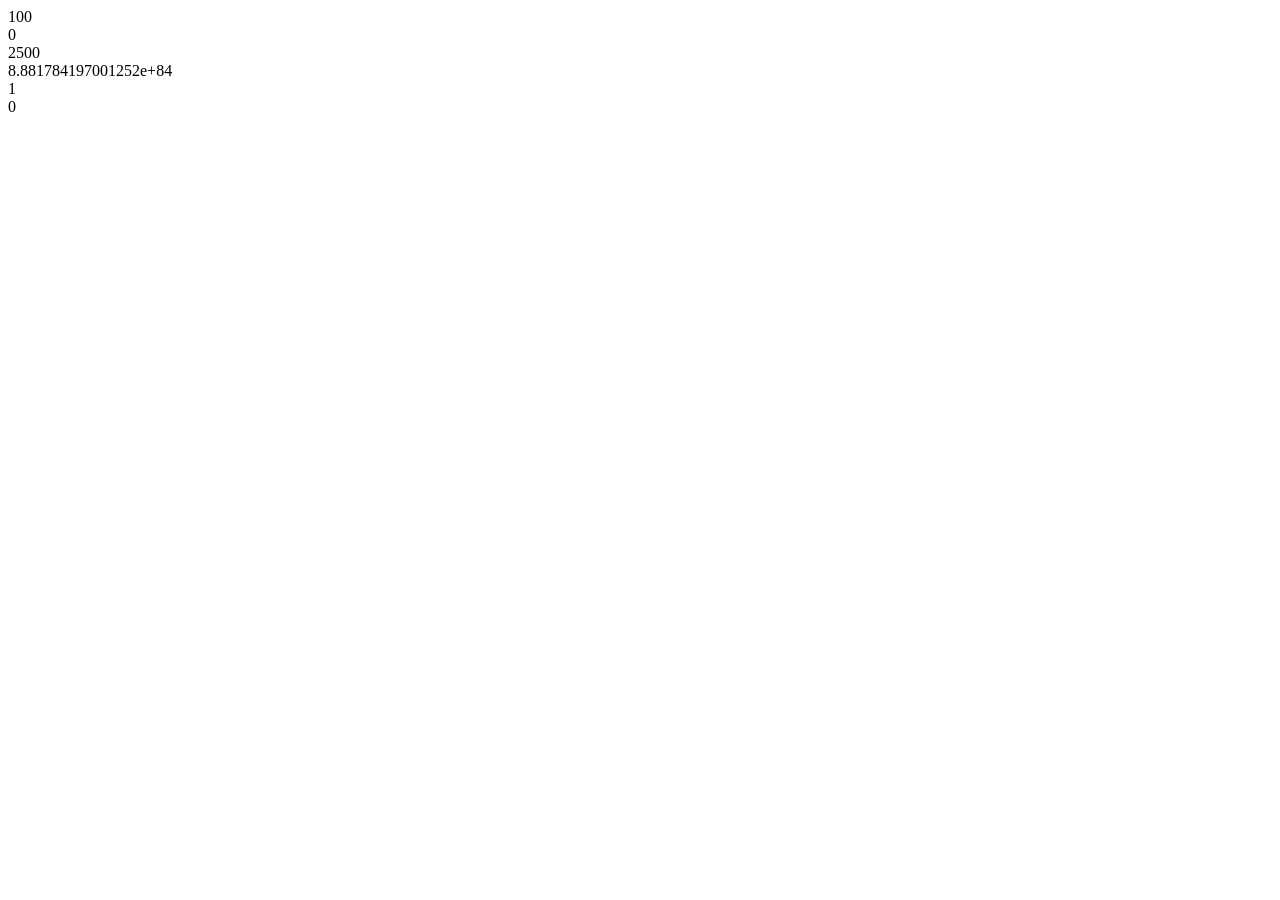
<file: Day 9/index.html>
<!DOCTYPE html>
<html lang="en">
<head>
    <meta charset="UTF-8">
    <meta name="viewport" content="width=device-width, initial-scale=1.0">
    <title>JavaScript Operators</title>
</head>
<body>
   
</body>
</html>
<script>

let A = 50;
let B = 50;
let C = A+B;
let D = A-B;
let E= A*B;
let F = A**B;
let G = A/B;
let H = A%B;

document.write(C);
document.write("<br>");

document.write(D);
document.write("<br>");

document.write(E);
document.write("<br>");

document.write(F);
document.write("<br>");

document.write(G);
document.write("<br>");

document.write(H);
document.write("<br>");


</script>
</file>
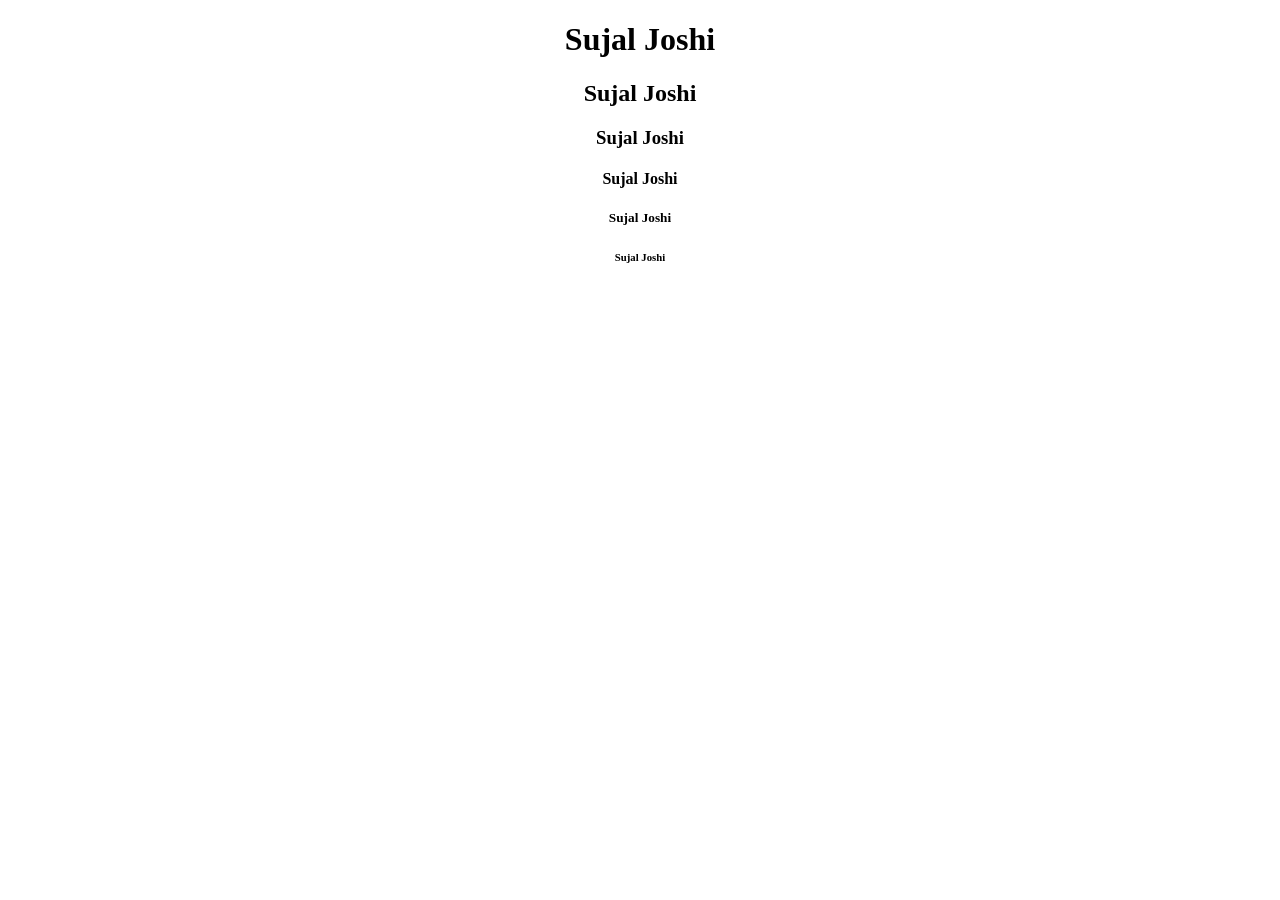
<file: Day 1/practical 1.html>
<!DOCTYPE html>
<html lang="en">
<head>
    <meta charset="UTF-8">
    <meta http-equiv="X-UA-Compatible" content="IE=edge">
    <meta name="viewport" content="width=device-width, initial-scale=1.0">
    <title>Practical 1</title>
</head>
<body>
    <center>
        <h1>Sujal Joshi</h1>
        <h2>Sujal Joshi</h2>
        <h3>Sujal Joshi</h3>
        <h4>Sujal Joshi</h4>
        <h5>Sujal Joshi</h5>
        <h6>Sujal Joshi</h6>
    </center>
</body>
</html>
</file>
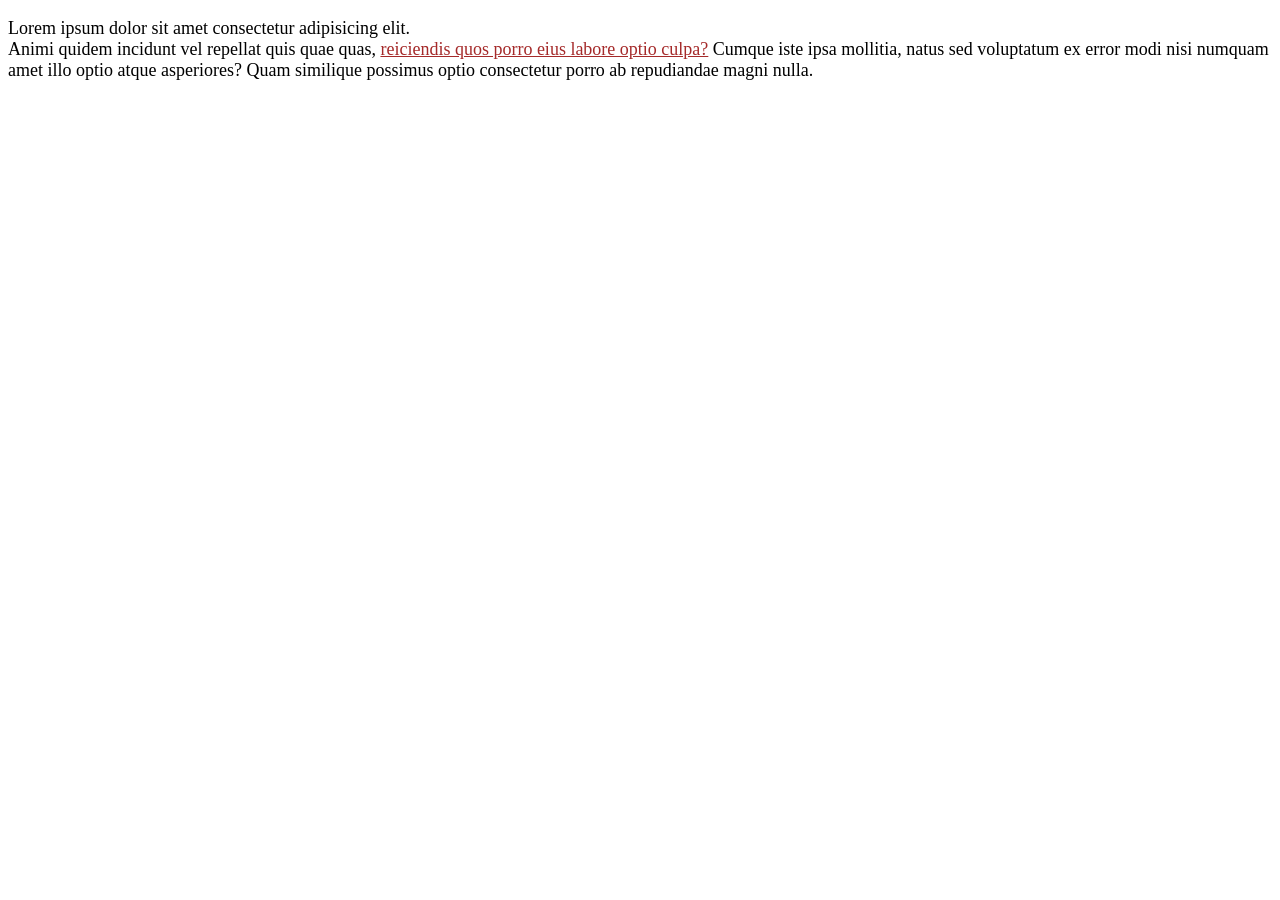
<file: Day 1/practical 2.html>
<!DOCTYPE html>
<html lang="en">
<head>
    <meta charset="UTF-8">
    <meta http-equiv="X-UA-Compatible" content="IE=edge">
    <meta name="viewport" content="width=device-width, initial-scale=1.0">
    <title>Practical 2</title>
</head>
<body>
    <p style="font-size: large;">Lorem ipsum dolor sit amet consectetur adipisicing elit. <br> Animi quidem incidunt vel repellat quis quae quas, <span style="color: brown;text-decoration: underline;"> reiciendis quos porro eius labore optio culpa?</span> Cumque iste ipsa mollitia, natus sed voluptatum ex error modi nisi numquam amet illo optio atque asperiores? Quam similique possimus optio consectetur porro ab repudiandae magni nulla.</p>
</body>
</html>
</file>
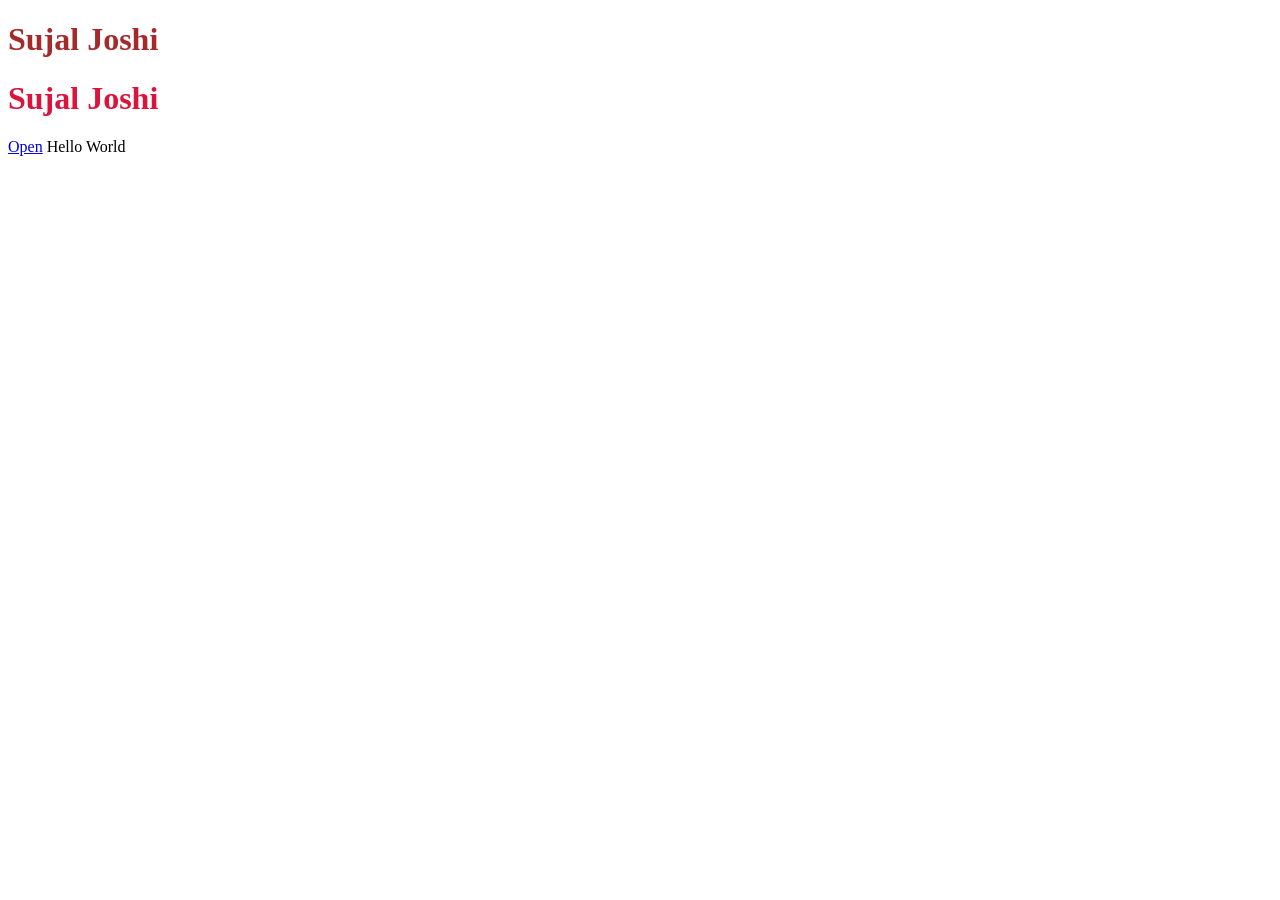
<file: Day 1/practical 3.html>
<!DOCTYPE html>
<html lang="en">
<head>
    <meta charset="UTF-8">
    <link rel="stylesheet" href="styles/styles.css">
    <meta http-equiv="X-UA-Compatible" content="IE=edge">
    <meta name="viewport" content="width=device-width, initial-scale=1.0">
    <base href="https://google.com/" target="_blank">
    <title>Practical 3</title>
    <style>
        .name1{
            color: crimson;
        }
    </style>
</head>
<body>
    <h1 class="name">Sujal Joshi</h1>
    <h1 class="name1">Sujal Joshi</h1>
    <a href="drive">Open</a>
</body>
</html>

<script>
    document.write("Hello World")
</script>
</file>
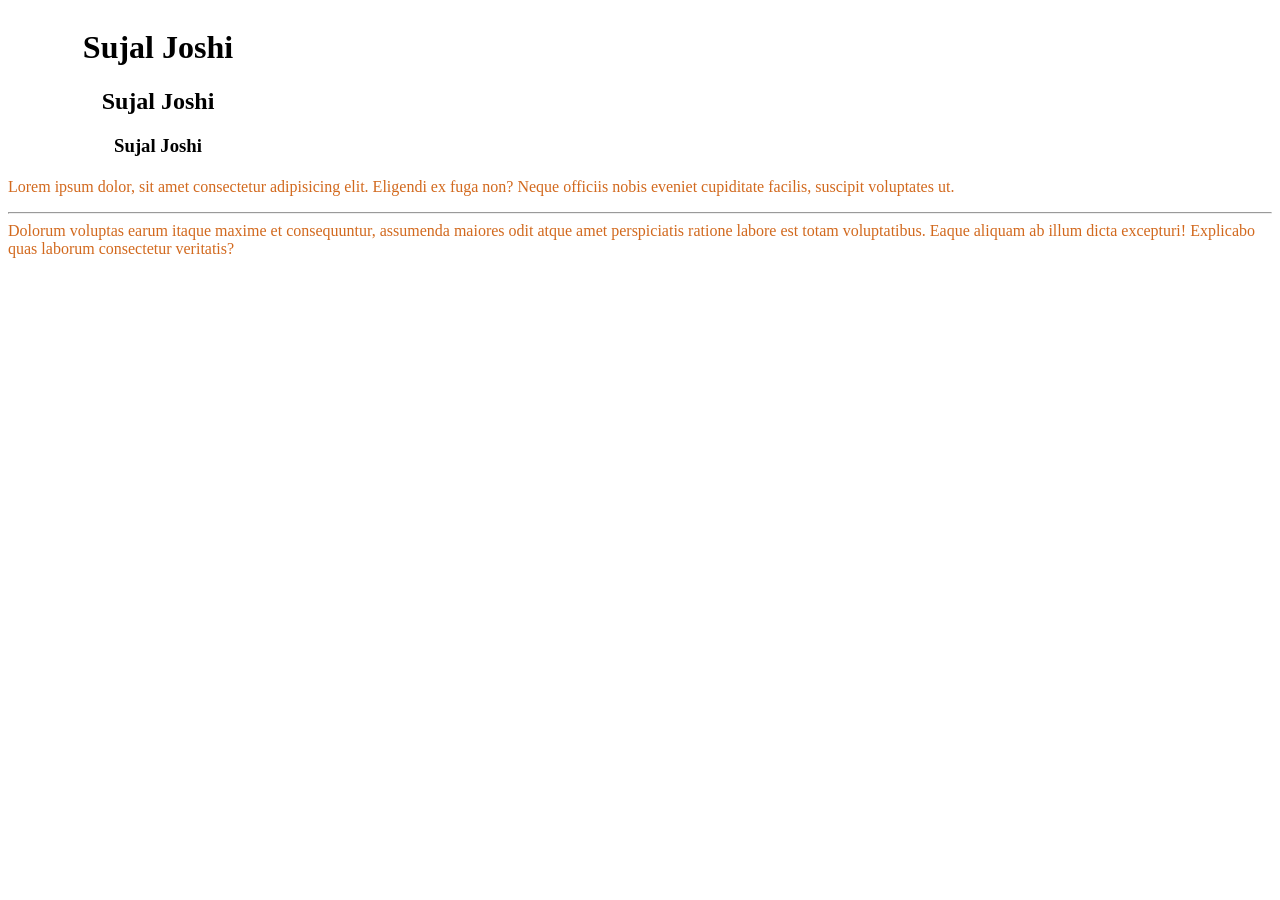
<file: Day 1/practical 4.html>
<!DOCTYPE html>
<html lang="en">
<head>
    <meta charset="UTF-8">
    <link rel="stylesheet" href="styles/styles.css">
    <meta http-equiv="X-UA-Compatible" content="IE=edge">
    <meta name="viewport" content="width=device-width, initial-scale=1.0">
    <title>Practical 4</title>
</head>
<body>
    <div id="nav-placeholder"></div>
    <iframe src="practical 1.html" frameborder="0"></iframe>
    <div class="paragraph1">
    <p>Lorem ipsum dolor, sit amet consectetur adipisicing elit. Eligendi ex fuga non? Neque officiis nobis eveniet cupiditate facilis, suscipit voluptates ut. <hr> Dolorum voluptas earum itaque maxime et consequuntur, assumenda maiores odit atque amet perspiciatis ratione labore est totam voluptatibus. Eaque aliquam ab illum dicta excepturi! Explicabo quas laborum consectetur veritatis?</p>
</div>
</body>
</html>
</file>
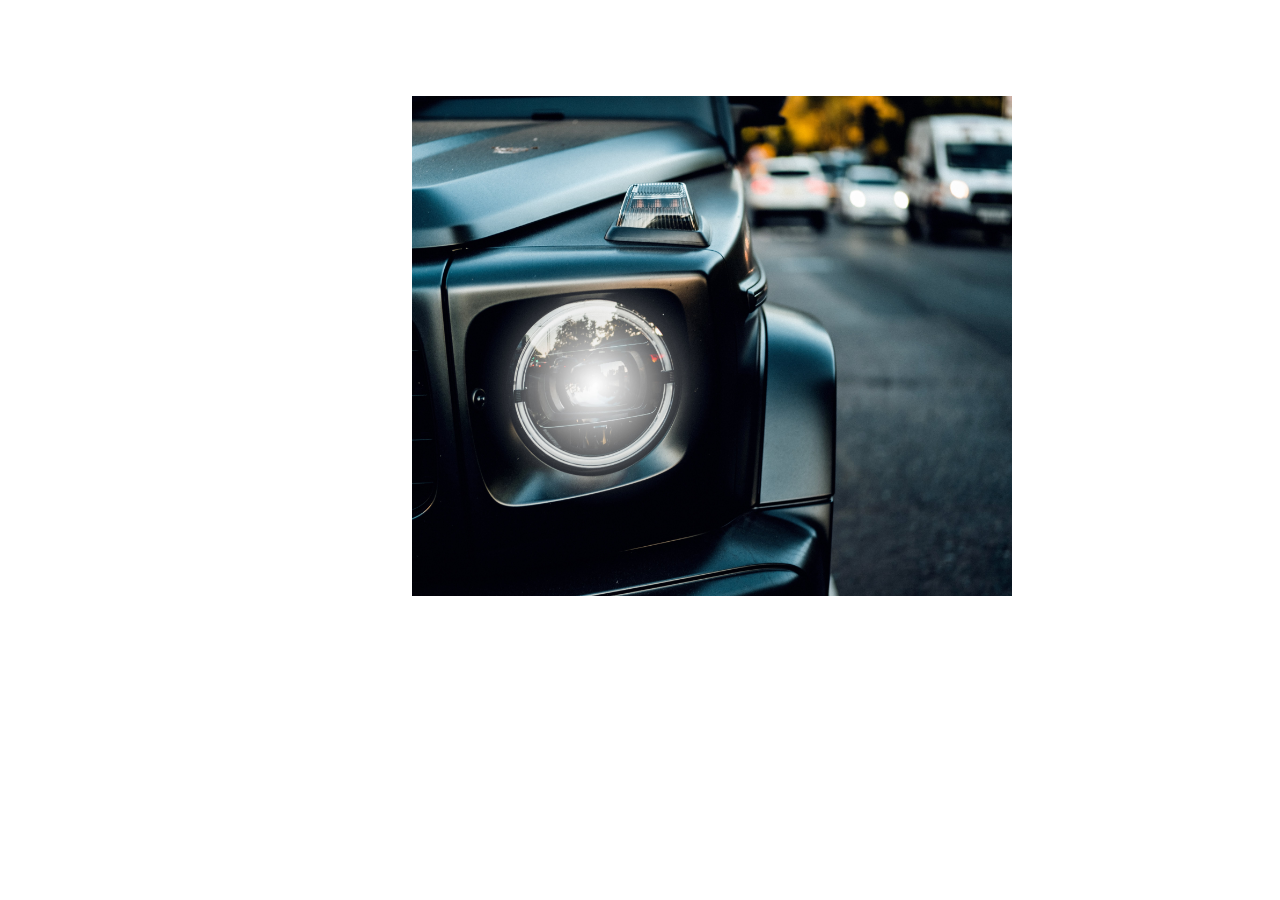
<file: Day 2/practical 1.html>
<!DOCTYPE html>
<html lang="en">

<head>
    <meta charset="UTF-8">
    <meta name="viewport" content="width=device-width, initial-scale=1.0">
    <title>Practical 1</title>
</head>
<style>
    .image{
        margin-top: 7%;
        margin-left: 32%;
    }
</style>
<body>
    <img class="image" src="assets/image.jpg" alt="image" height="500px" width="600px">

</body>

</html>
</file>
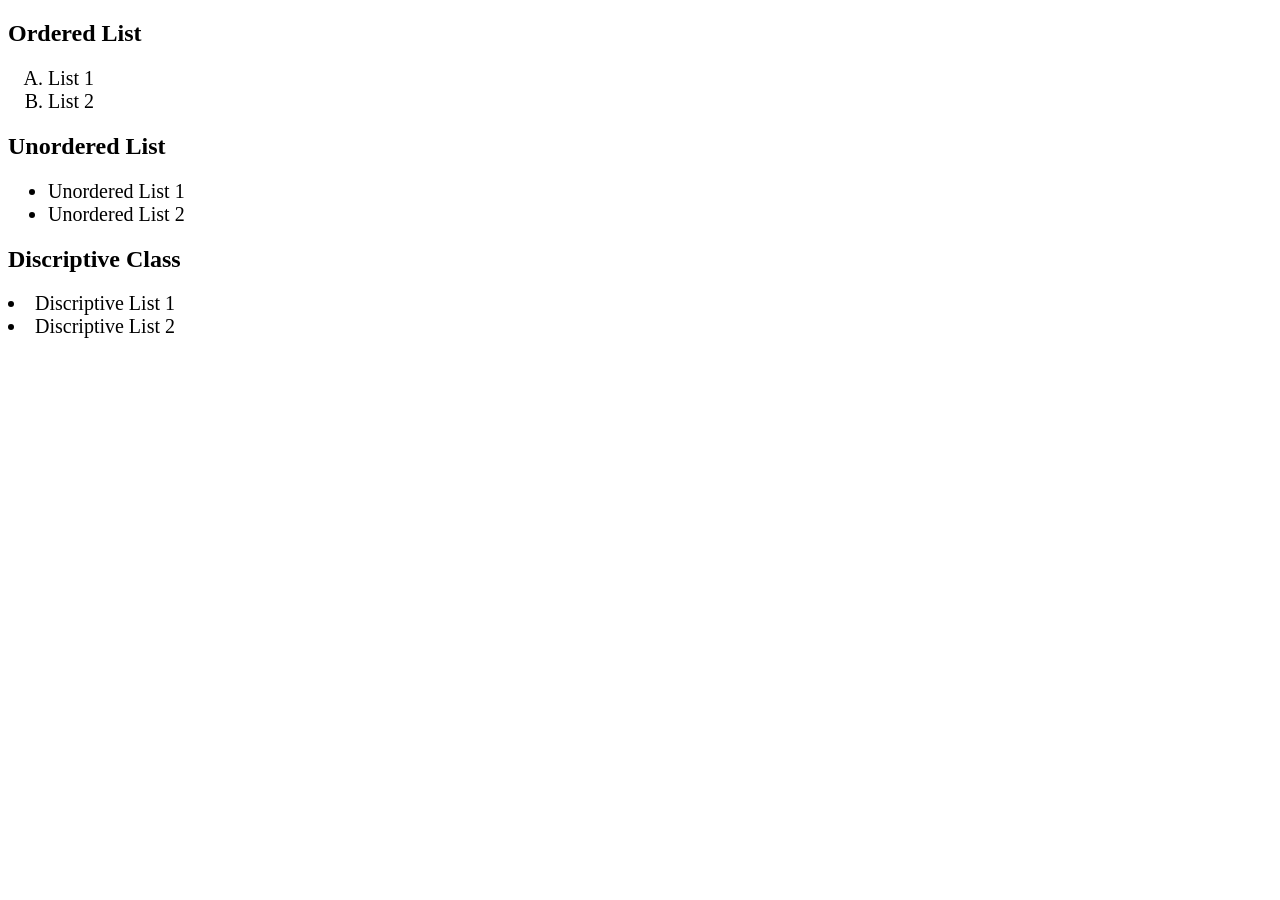
<file: Day 2/practical 2.html>
<!DOCTYPE html>
<html lang="en">
<head>
    <meta charset="UTF-8">
    <meta name="viewport" content="width=device-width, initial-scale=1.0">
    <title>Practical 2</title>
</head>
<style>
    li{
        font-size: 20px;
    }
</style>
<body>
    <h2>Ordered List</h2>
    <ol type="A">
        <li>List 1</li>
        <li>List 2</li>
    </ol>
    <h2>Unordered List</h2>
    <ul>
        <li>Unordered List 1</li>
        <li>Unordered List 2</li>
    </ul>
    <h2>Discriptive Class</h2>
    <dl>
        <li>Discriptive List 1</li>
        <li>Discriptive List 2</li>
    </dl>
</body>
</html>
</file>
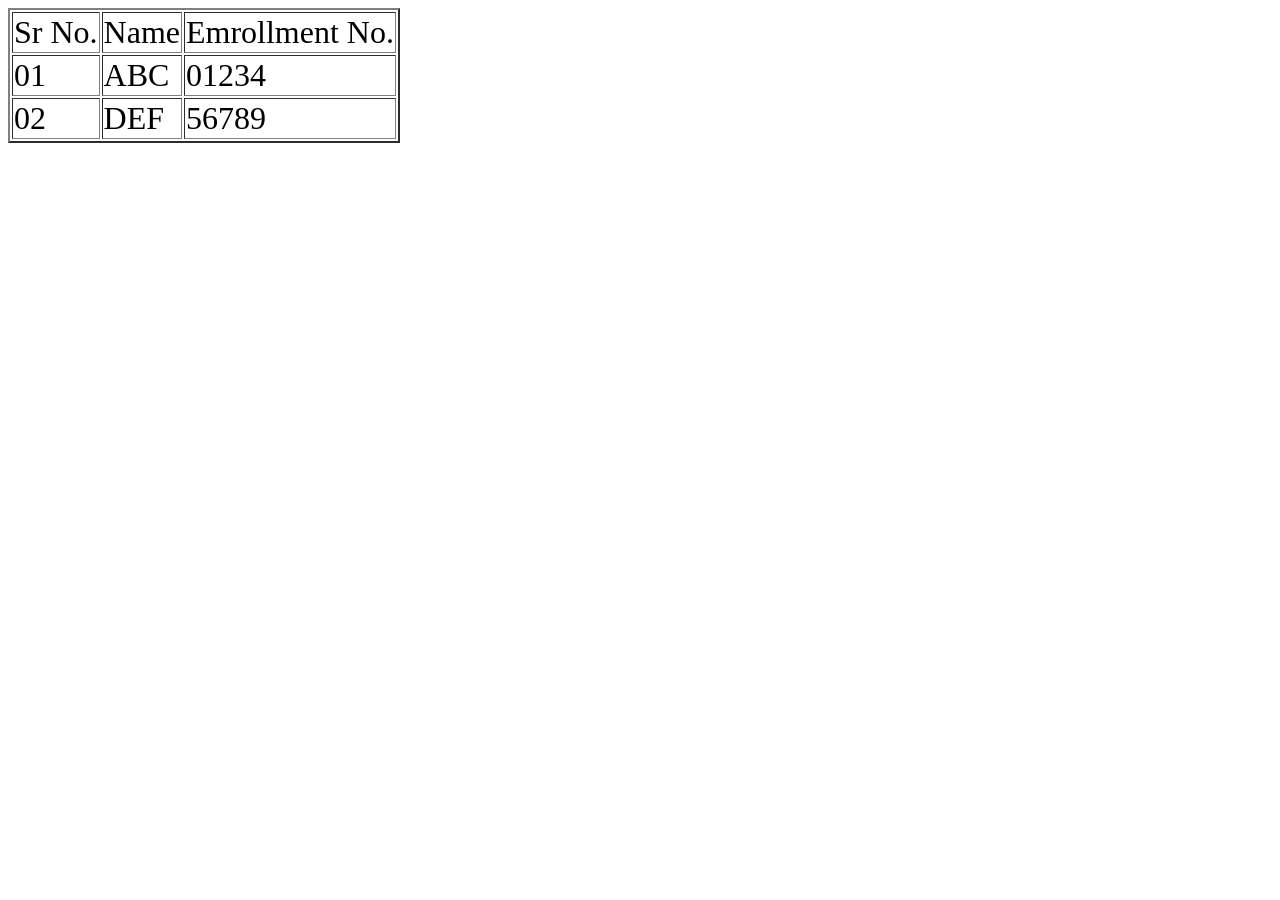
<file: Day 2/practical 3.html>
<!DOCTYPE html>
<html lang="en">
<head>
    <meta charset="UTF-8">
    <meta name="viewport" content="width=device-width, initial-scale=1.0">
    <title>Practical 3</title>
</head>
<style>
    .td{
        font-size: xx-large;
    }
</style>
<body>
    <table border="2">
        
        <tr>
            <td class="td">Sr No.</td>
            <td class="td">Name</td>
            <td class="td">Emrollment No.</td>
        </tr>
        <tr>
            <td class="td">01</td>
            <td class="td">ABC</td>
            <td class="td">01234</td>
        </tr>
        <tr>
            <td class="td">02</td>
            <td class="td">DEF</td>
            <td class="td">56789</td>
        </tr>
    </table>
</body>
</html>
</file>
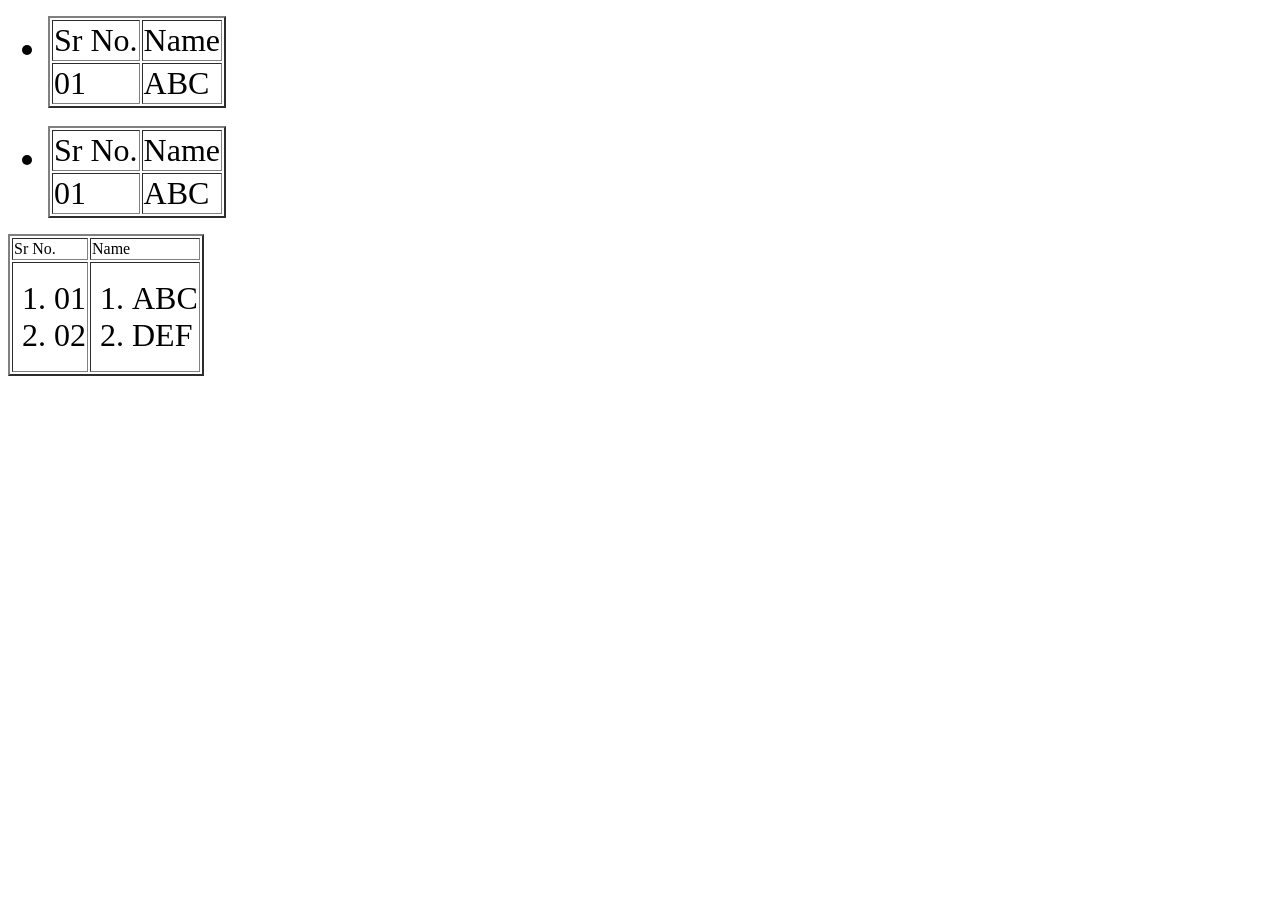
<file: Day 2/practical 4.html>
<!DOCTYPE html>
<html lang="en">
<head>
    <meta charset="UTF-8">
    <meta name="viewport" content="width=device-width, initial-scale=1.0">
    <title>Practical 4</title>
</head>
<style>
    li{
        font-size: xx-large;
    }
</style>
<body>
    <ul>
        <li>
            <table border="2">
                <tr>
                    <td>Sr No.</td>
                    <td>Name</td>
                </tr>
                <tr>
                    <td>01</td>
                    <td>ABC</td>
                </tr>
            </table>
        </li>
        <br>
        <li>
            <table border="2">
                <tr>
                    <td>Sr No.</td>
                    <td>Name</td>
                </tr>
                <tr>
                    <td>01</td>
                    <td>ABC</td>
                </tr>
            </table>
        </li>
    </ul>
    <table border="2">
        <tr>
            <td>Sr No.</td>
            <td>Name</td>
        </tr>
        <tr>
            <td>
                <ol>
                    <li>01</li>
                    <li>02</li>
                </ol>
            </td>
            <td>
                <ol>
                    <li>ABC</li>
                    <li>DEF</li>
                </ol>
            </td>
        </tr>
    </table>
</body>
</html>
</file>
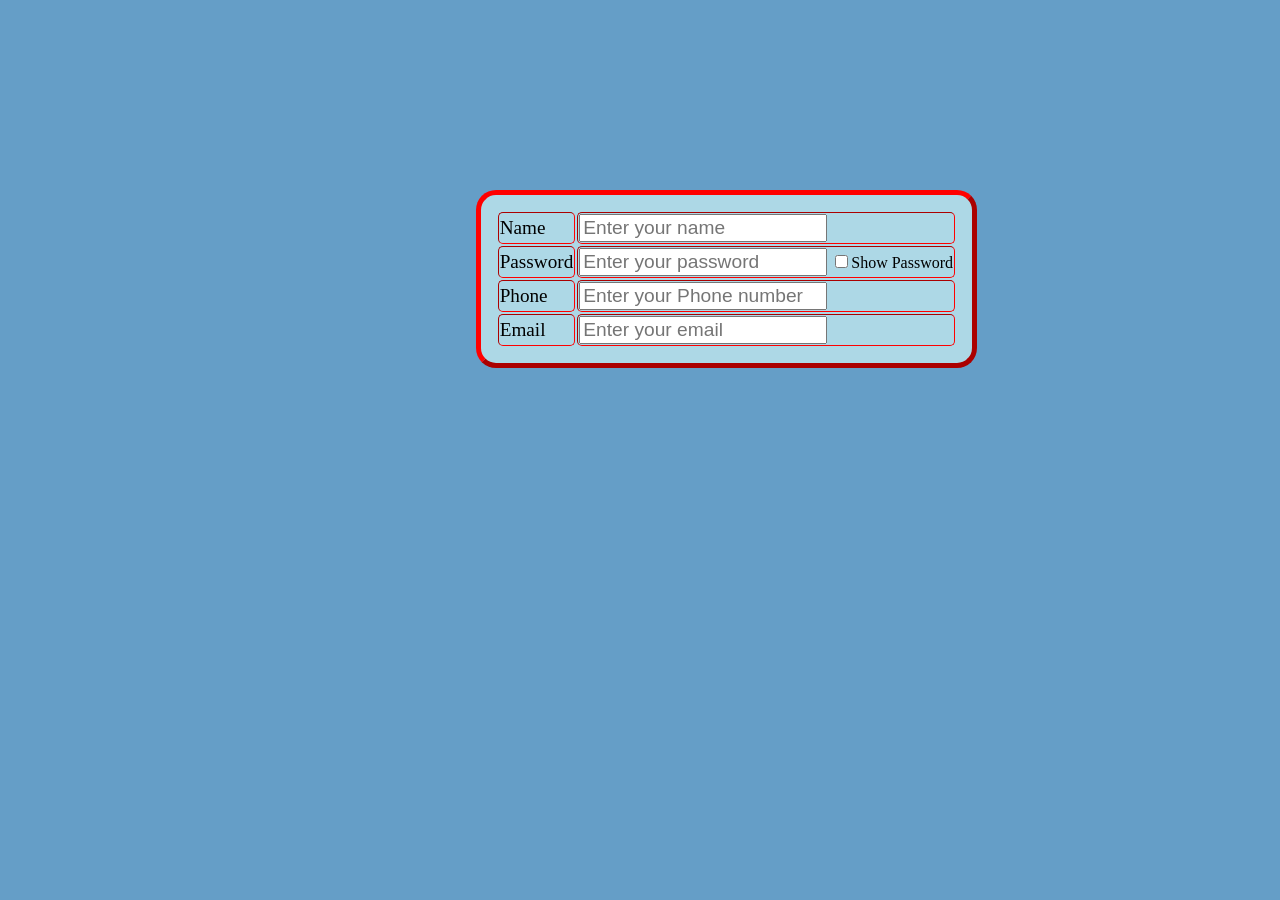
<file: Day 2/practical 5.html>
<!DOCTYPE html>
<html lang="en">

<head>
    <meta charset="UTF-8">
    <meta name="viewport" content="width=device-width, initial-scale=1.0">
    <title>Practical 5</title>
</head>
<style>
    table{
        margin-top: 15%;
        margin-left: 37%;
    }
</style>

<body style="background-color: #659EC7;">
    <table border=5PX style="background-color: #ADD8E6; border-radius: 20px; border-color: red; padding: 15px;">
        <form>
        <tr>
            <td style="border-radius: 5px;">
                <label style="font-size: larger;">Name</label>
            </td>
            <td style="border-radius: 5px;">
                <input type="text" style="font-size: larger;" placeholder="Enter your name">
            </td>
        </tr>
        <tr>
            <td style="border-radius: 5px;">
                <label style="font-size: larger;">Password</label>
            </td>
            <td style="border-radius: 5px;">
                <input type="password" id="myInput" style="font-size: larger;" placeholder="Enter your password">
                <input type="checkbox" onclick="myFunction()">Show Password
            </td>
        </tr>
        <tr>
            <td style="border-radius: 5px;">
                <label style="font-size: larger;">Phone</label>
            </td>
            <td style="border-radius: 5px;">
                <input type="tel" style="font-size: larger;" placeholder="Enter your Phone number" maxlength="10">
            </td>
        </tr>
        <tr>
            <td style="border-radius: 5px;">
                <label style="font-size: larger;">Email</label>
            </td>
            <td style="border-radius: 5px;">
                <input type="email" style="font-size: larger;" placeholder="Enter your email">
            </td>
        </tr>
    </form>
</table>
</body>

</html>

<script>function myFunction() {
    var x = document.getElementById("myInput");
    if (x.type === "password") {
      x.type = "text";
    } else {
      x.type = "password";
    }
  }</script>
</file>
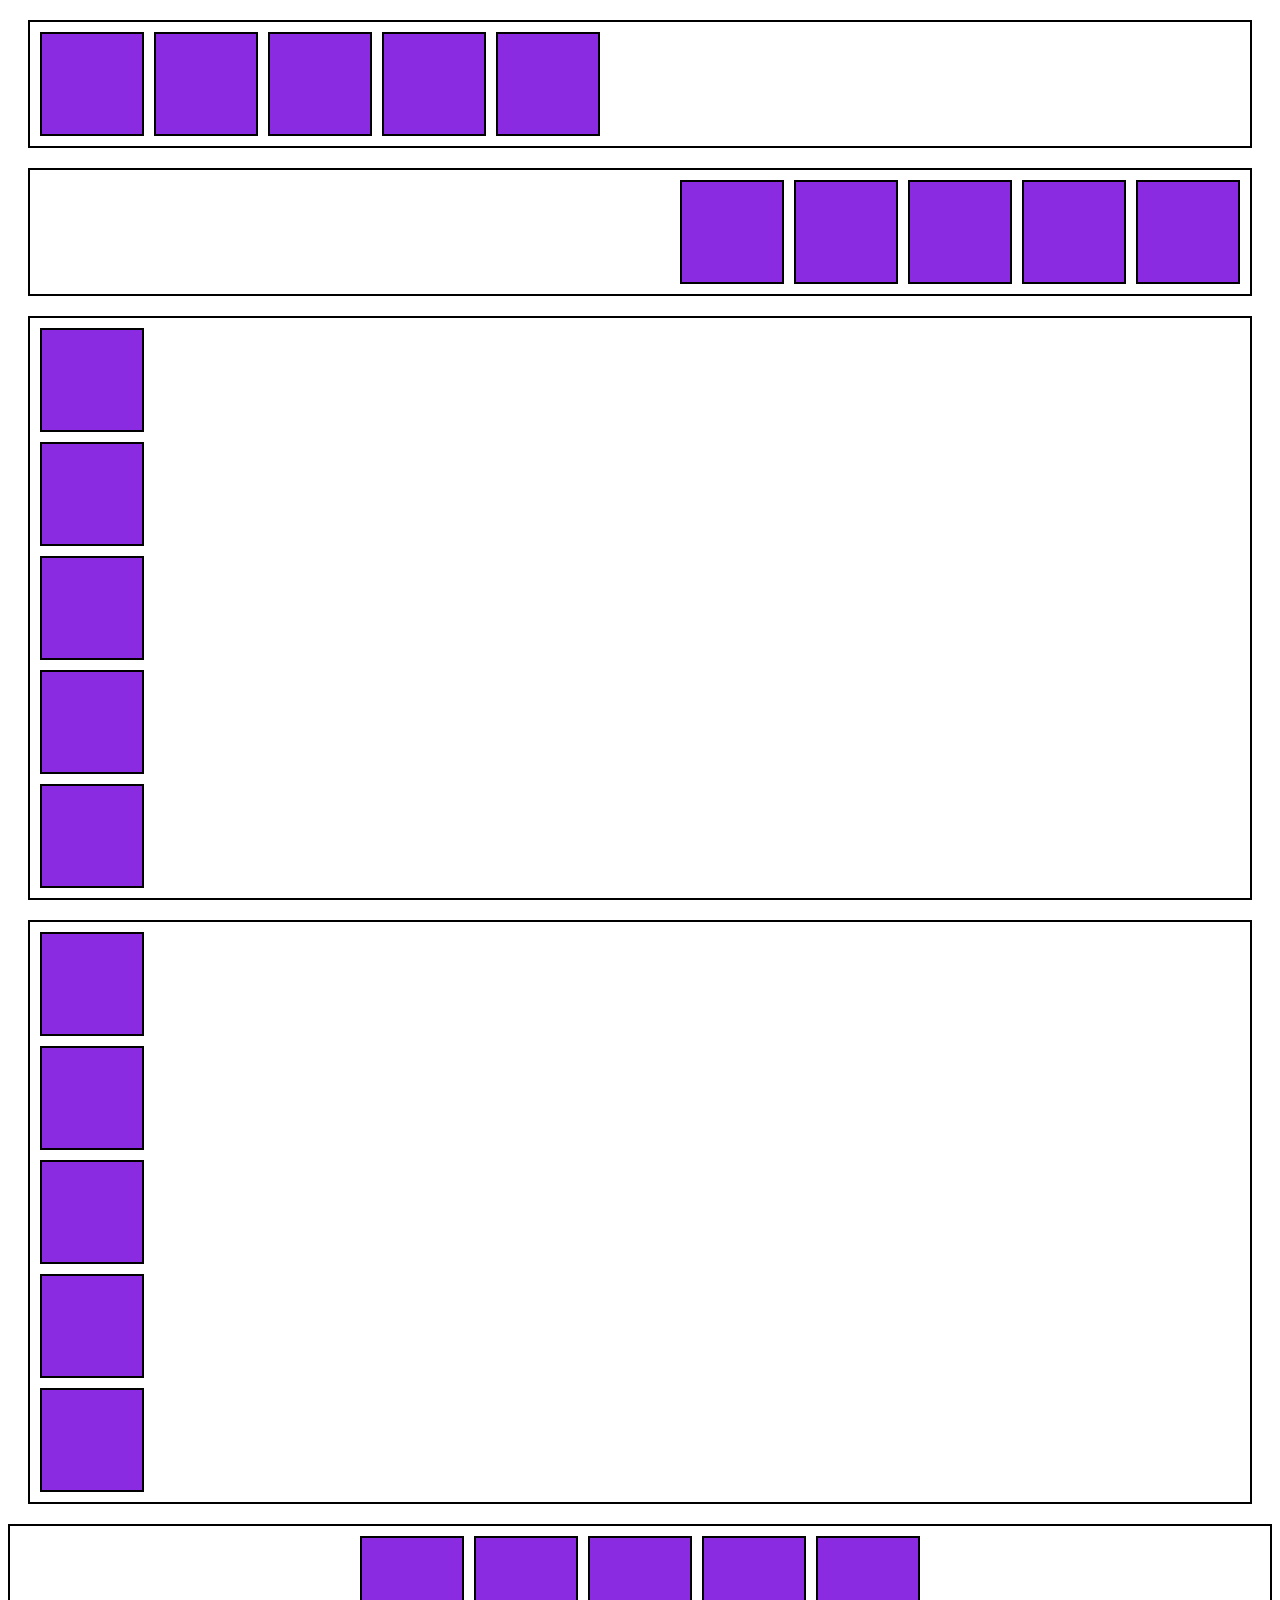
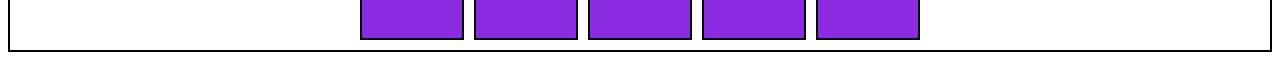
<file: Day 3/flexbox.html>
<!DOCTYPE html>
<html lang="en">
<head>
    <meta charset="UTF-8">
    <meta name="viewport" content="width=device-width, initial-scale=1.0">
    <title>Flex Box</title>
</head>
<style>
    .container{
        padding: 10px;
        display: flex;
        height: 100%;
        border: 2px solid black;
        gap: 10px;
        margin: 20px;
        flex-direction: row;
    }
    .box{
        height: 100px;
        background-color: blueviolet;
        width: 100px;
        border: 2px solid black;
    }
    .box:hover{
        height: 200px;
        background-color: brown;
    }

    .container1{
        padding: 10px;
        display: flex;
        height: 100%;
        border: 2px solid black;
        gap: 10px;
        flex-direction: row-reverse;
        margin: 20px;
    }
    .box1{
        height: 100px;
        background-color: blueviolet;
        width: 100px;
        border: 2px solid black;
    }
    .box1:hover{
        height: 200px;
        background-color: brown;
    }

    .container2{
        padding: 10px;
        display: flex;
        height: 100%;
        border: 2px solid black;
        gap: 10px;
        flex-direction: column;
        margin: 20px;
    }
    .box2{
        height: 100px;
        background-color: blueviolet;
        width: 100px;
        border: 2px solid black;
    }
    .box2:hover{
        height: 200px;
        background-color: brown;
    }

    .container3{
        padding: 10px;
        display: flex;
        height: 100%;
        border: 2px solid black;
        gap: 10px;
        flex-direction: column-reverse;
        margin: 20px;
    }
    .box3{
        height: 100px;
        background-color: blueviolet;
        width: 100px;
        border: 2px solid black;
    }
    .box3:hover{
        height: 200px;
        background-color: brown;
    }

    .container4{
        padding: 10px;
        display: flex;
        height: 100%;
        border: 2px solid black;
        gap: 10px;
        flex-direction: row;
        justify-content: center;
    }
    .box4{
        height: 100px;
        background-color: blueviolet;
        width: 100px;
        border: 2px solid black;
    }
    .box4:hover{
        height: 200px;
        background-color: brown;
    }

</style>
<body>
    <div class="container">
        <div class="box"></div>
        <div class="box"></div>
        <div class="box"></div>
        <div class="box"></div>
        <div class="box"></div>
        </div>

        <div class="container1">
            <div class="box1"></div>
            <div class="box1"></div>
            <div class="box1"></div>
            <div class="box1"></div>
            <div class="box1"></div>
            </div>

            <div class="container2">
                <div class="box2"></div>
                <div class="box2"></div>
                <div class="box2"></div>
                <div class="box2"></div>
                <div class="box2"></div>
                </div>

                <div class="container3">
                    <div class="box3"></div>
                    <div class="box3"></div>
                    <div class="box3"></div>
                    <div class="box3"></div>
                    <div class="box3"></div>
                    </div>

                    <div class="container4">
                        <div class="box4"></div>
                        <div class="box4"></div>
                        <div class="box4"></div>
                        <div class="box4"></div>
                        <div class="box4"></div>
                        </div>
</body>
</html>
</file>
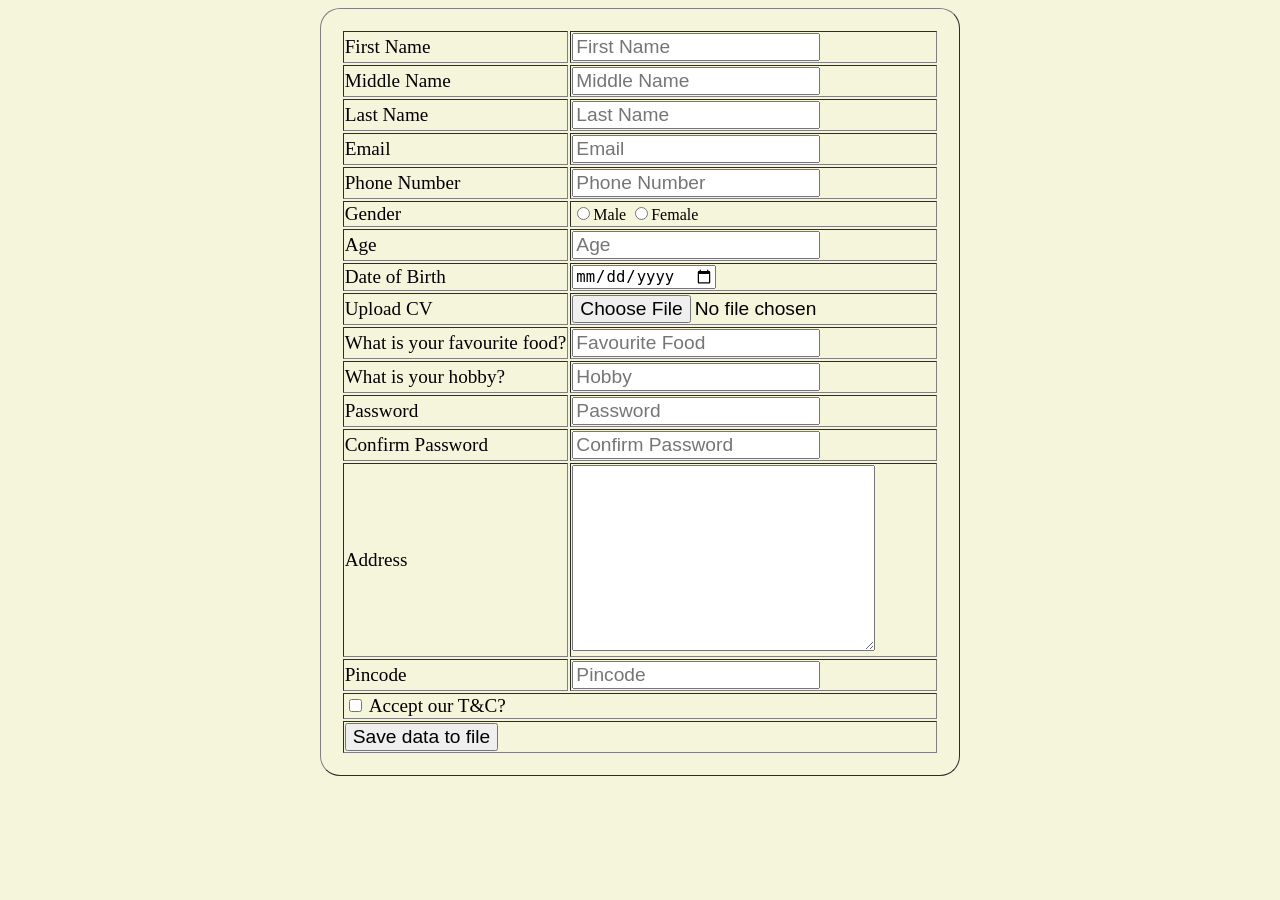
<file: Day 3/registration form.html>
<!DOCTYPE html>
<html lang="en">

<head>
    <meta charset="UTF-8">
    <meta name="viewport" content="width=device-width, initial-scale=1.0">
    <title>Registration Form</title>
</head>
<style>
    label {
        font-size: larger;
    }

    input {
        font-size: larger;
    }

    textarea {
        font-size: larger;
    }
</style>

<body style="background-color: beige;">
    <center>
        <table border="1" style="border-radius: 20px; padding: 20px;">
            <form>
                <tr>
                    <td>
                        <label>First Name</label>
                    </td>
                    <td>
                        <input type="text" id="txtFirstName" placeholder="First Name">
                    </td>
                </tr>
                <tr>
                    <td>
                        <label>Middle Name</label>
                    </td>
                    <td>
                        <input type="text" id="txtMiddleName" placeholder="Middle Name">
                    </td>
                </tr>
                <tr>
                    <td>
                        <label>Last Name</label>
                    </td>
                    <td>
                        <input type="text" id="txtLastName" placeholder="Last Name">
                    </td>
                </tr>
                <tr>
                    <td>
                        <label>Email</label>
                    </td>
                    <td>
                        <input type="email" placeholder="Email" id="Email">
                    </td>
                </tr>
                <tr>
                    <td>
                        <label>Phone Number</label>
                    </td>
                    <td>
                        <input type="tel" id="Phone" placeholder="Phone Number" maxlength="10">
                    </td>
                </tr>
                <tr>
                    <td>
                        <label>Gender</label>
                    </td>
                    <td>
                        <input type="radio" name="gender" id="Gender" value="Male">Male
                        <input type="radio" name="gender" id="Gender" value="Female">Female
                    </td>
                </tr>
                <tr>
                    <td>
                        <label>Age</label>
                    </td>
                    <td>
                        <input type="tel" placeholder="Age" id="Age" max="10">
                    </td>
                </tr>
                <tr>
                    <td>
                        <label>Date of Birth</label>
                    </td>
                    <td>
                        <input type="date" id="DOB">
                    </td>
                </tr>
                <tr>
                    <td>
                        <label>Upload CV</label>
                    </td>
                    <td>
                        <input type="file" id="File">
                    </td>
                </tr>
                <tr>
                    <td>
                        <label>What is your favourite food?</label>
                    </td>
                    <td>
                        <input type="text" id="FavFood" placeholder="Favourite Food">
                    </td>
                </tr>
                <tr>
                    <td>
                        <label>What is your hobby?</label>
                    </td>
                    <td>
                        <input type="text" id="Hobby" placeholder="Hobby">
                    </td>
                </tr>
                <tr>
                    <td>
                        <label>Password</label>
                    </td>
                    <td>
                        <input type="password" id="Password" placeholder="Password">
                    </td>
                </tr>
                <tr>
                    <td>
                        <label>Confirm Password</label>
                    </td>
                    <td>
                        <input type="password" id="CPassword" placeholder="Confirm Password">
                    </td>
                </tr>
                <tr>
                    <td>
                        <label>Address</label>
                    </td>
                    <td>
                        <textarea id="Address" cols="30" rows="10"></textarea>
                    </td>
                </tr>
                <tr>
                    <td>
                        <label>Pincode</label>
                    </td>
                    <td>
                        <input type="tel" id="Pincode" placeholder="Pincode" maxlength="6">
                    </td>
                </tr>
                <tr>
                    <td colspan="2">
                        <input type="checkbox" id="T&C">
                        <label>Accept our T&C?</label>
                    </td>
                </tr>
                <tr>
                    <td colspan="2">
                        <input type="button" id="bt" value="Save data to file" onclick="saveFile()" />
                    </td>
                </tr>
            </form>
        </table>
    </center>
</body>

</html>

<script>
    let saveFile = () => {
        // Get the data from each element on the form.
        const firstName = document.getElementById("txtFirstName");
        const lastName = document.getElementById("txtLastName");
        const middleName = document.getElementById("txtMiddleName");
        const email = document.getElementById("Email");
        const phone = document.getElementById("Phone");
        const gender = document.getElementById("Gender");
        const age = document.getElementById("Age");
        const dob = document.getElementById("DOB");
        const favfood = document.getElementById("FavFood");
        const hobby = document.getElementById("Hobby");
        const password = document.getElementById("Password");
        const confirmpassword = document.getElementById("CPassword");
        const address = document.getElementById("Address");
        const pincode = document.getElementById("Pincode");
        const tc = document.getElementById("T&C");
        const file = document.getElementById("File");

        // This variable stores all the data.
        let data = "\r First Name: " + firstName.value + " \r\n " + "Middle Name: " + middleName.value + " \r\n " + "Last Name: " + lastName.value + " \r\n " + "Email: " + email.value + " \r\n " + "Phone: " + phone.value + " \r\n " + "Gender: " + gender.value + " \r\n " + "Age: " + age.value + " \r\n " + "Date of Birth: " + dob.value + " \r\n " + "Question 1: " + favfood.value + " \r\n " + "Hobby: " + hobby.value + " \r\n " + "Password: " + password.value + " \r\n " + "Confirm Password: " + confirmpassword.value + " \r\n " + "Address: " + address.value + " \r\n " + "Pincode: " + pincode.value + " \r\n " + "T&C: " + tc.value + " \r\n " + "File: " + file.value;
        console.log(data); //printing form data into the console
        // Convert the text to BLOB.
        const textToBLOB = new Blob([data], { type: "text/plain" });
        var filename = new Date();
        var month = new Date(); //months from 1-12
        month = month.getMonth();

        var day = new Date();
        var day = day.getUTCDate();

        var year = new Date();
        var year = year.getUTCFullYear();

        newdate = year + "/" + month + "/" + day;
        const sFileName = filename; // The file to save the data.

        let newLink = document.createElement("a");
        newLink.download = new Date();

        if (window.webkitURL != null) {
            newLink.href = window.webkitURL.createObjectURL(textToBLOB);
        } else {
            newLink.href = window.URL.createObjectURL(textToBLOB);
            newLink.style.display = "none";
            document.body.appendChild(newLink);
        }

        newLink.click();
    };
</script>
</file>
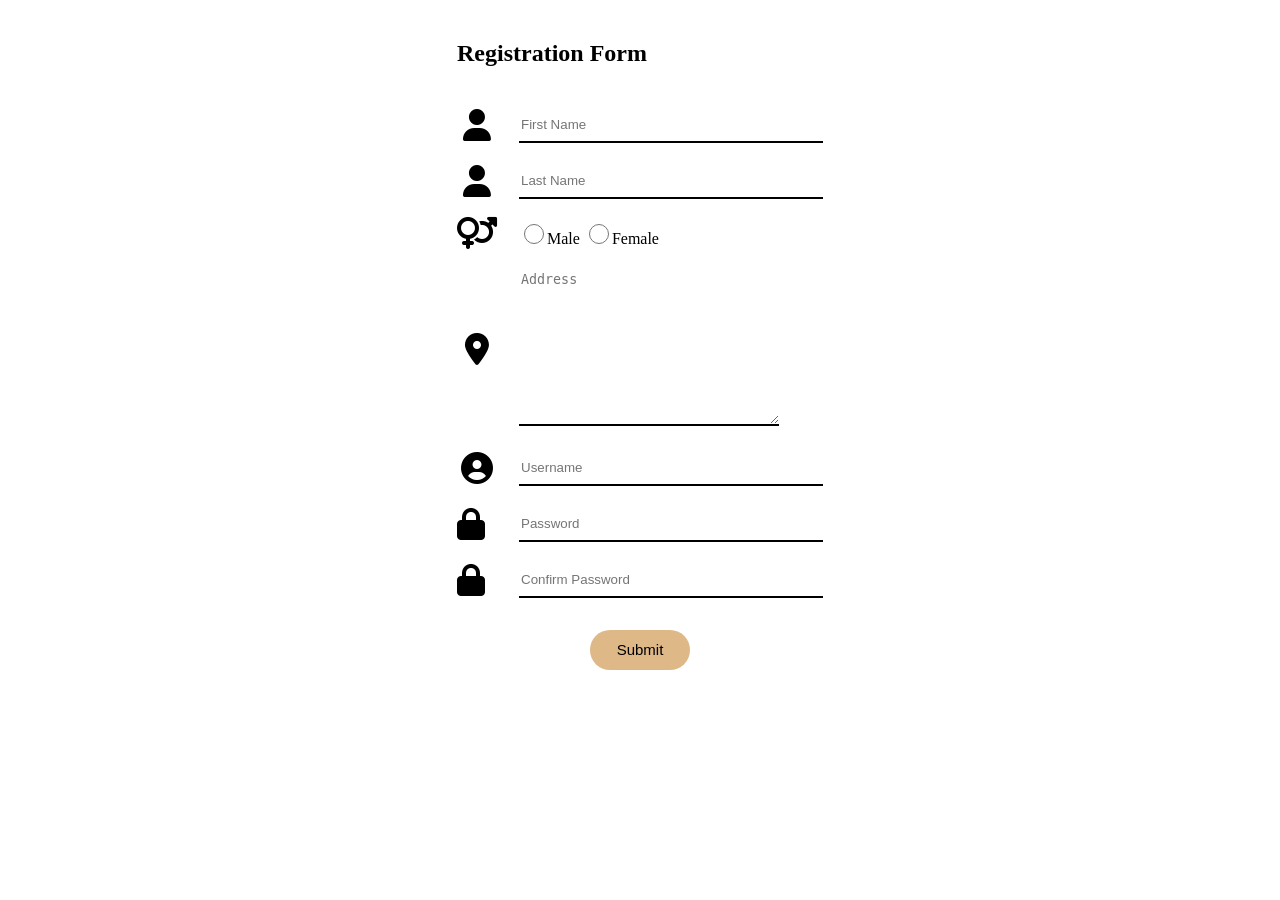
<file: Day 5/practical 1.html>
<!DOCTYPE html>
<html lang="en">
<head>
    <meta charset="UTF-8">
    <meta name="viewport" content="width=device-width, initial-scale=1.0">
    <title>Registration Form</title>
    <link rel="stylesheet" href="https://cdnjs.cloudflare.com/ajax/libs/font-awesome/6.1.1/css/all.min.css" integrity="sha512-KfkfwYDsLkIlwQp6LFnl8zNdLGxu9YAA1QvwINks4PhcElQSvqcyVLLD9aMhXd13uQjoXtEKNosOWaZqXgel0g==" crossorigin="anonymous" referrerpolicy="no-referrer">
</head>
<style>
    td{
      padding: 10px;  
    }
    input{
        border-bottom: 2px solid black;
        border-top: none;
        border-left: none;
        border-right: none;

    }
    textarea{
        border-bottom: 2px solid black;
        border-top: none;
        border-left: none;
        border-right: none;

    }
    input#go {
            height: 40px;
            width: 100px;
            font-size: 15px;
            background-color: chocolate;
            border-radius: 20px;
            border: 0px;
            margin: 10px;
     }
        input[type=text]{
            
            height: 30px;
            width:300px;
        }
        input[type=password]{
            
            height: 30px;
            width:300px;
        }
        input[type=radio]{
            
            height: 20px;
            width:20px;
        }
        input[type=submit]{
            
            height: 40px;
            width: 100px;
            font-size: 15px;
            background-color: burlywood;
            border-radius: 20px;
            border: 0px;
            margin: 10px;
        }
        input[type=submit]:hover{
            
            background-color: burlywood;
            box-shadow: 0px 0px 30px blue;
        }
        
</style>
<body>
    <table align="center">
        <form>
            <tr>
                <td colspan="2">
                <h2>Registration Form</h2>
            </td>
            </tr>
            <tr>
                <td>
                    <center>
                    <i class="fa-solid fa-user fa-2xl"></i>
                </center>
                </td>
                <td>
                    <input type="text" placeholder="First Name">
                </td>
            </tr>
            <tr>
                <td>
                    <center>
                    <i class="fa-solid fa-user fa-2xl"></i>
                </center>
                </td>
                <td>
                    <input type="text" placeholder="Last Name">
                </td>
            </tr>
            <tr>
                <td>
                    <center>
                    <i class="fa-solid fa-venus-mars fa-2xl"></i>
                </center>
                </td>
                <td>
                    <input type="radio" name="gender" id="gender" value="Male">Male
                    <input type="radio" name="gender" id="gender" value="Female">Female
                </td>
            </tr>
            <tr>
                <td>
                    <center>
                    <i class="fa-solid fa-location-dot fa-2xl"></i>
                </center>
                </td>
                <td>
                    <textarea cols="30" rows="10"placeholder="Address"></textarea>
                </td>
            </tr>
            <tr>
                <td>
                    <center>
                    <i class="fa-solid fa-circle-user fa-2xl"></i>
                </center>
                </td>
                <td>
                    <input type="text" placeholder="Username">
                </td>
            </tr>
            <tr>
                <td>
                    <i class="fa-solid fa-lock fa-2xl"></i>
                </td>
                <td>
                    <input type="password" placeholder="Password">
                </td>
            </tr>
            <tr>
                <td>
                    <i class="fa-solid fa-lock fa-2xl"></i>
                </td>
                <td>
                    <input type="password" placeholder="Confirm Password">
                </td>
            </tr>
            <tr>
                <td colspan="2" align="center">
                <input type="submit">
            </td>
            </tr>
        </form>
    </table>
</body>
</html>
</file>
<file: Day 1/styles/styles.css>
.name{
    color: brown;
}
.paragraph1{
    color: chocolate;
}
</file>
